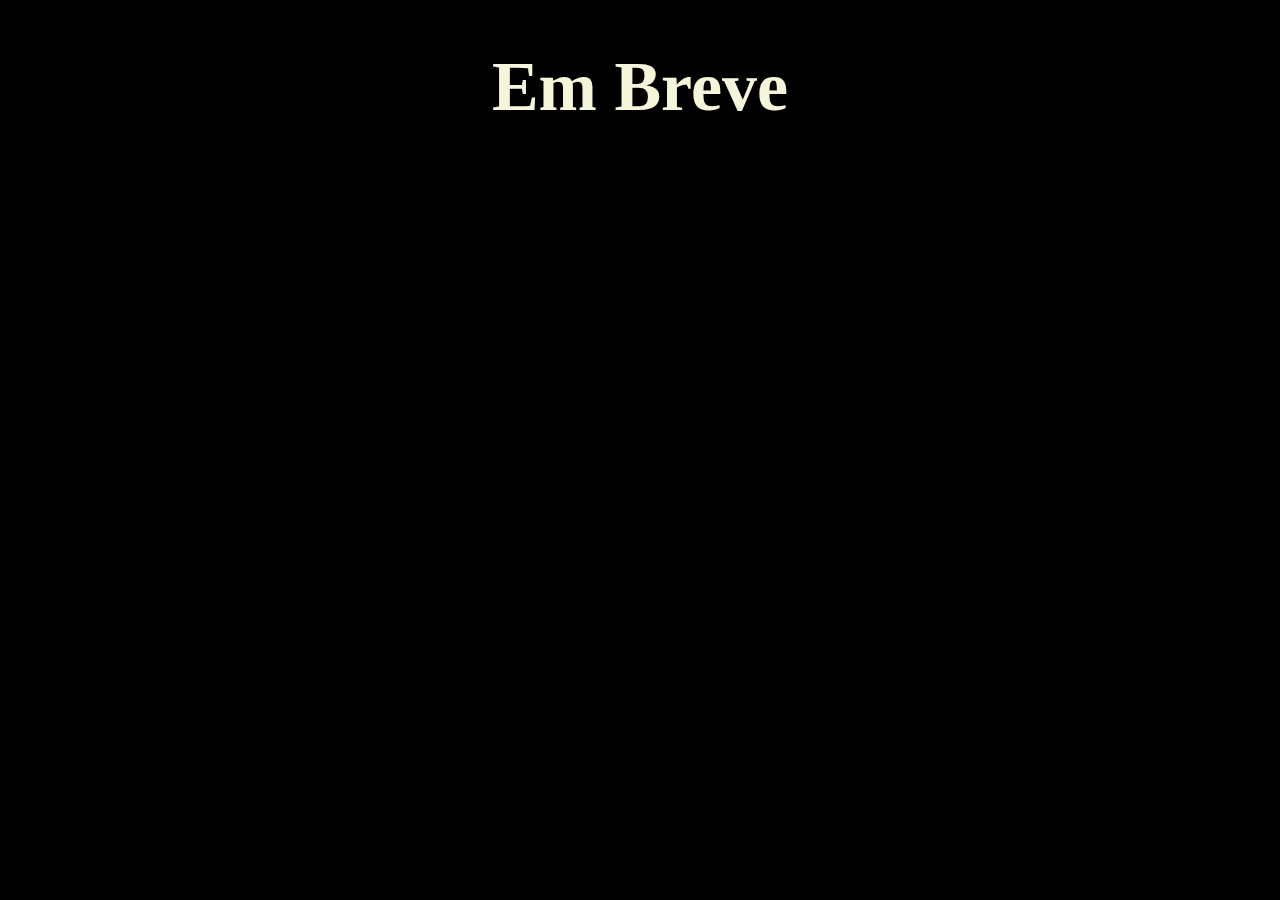
<file: bordados.html>
<!DOCTYPE html>
<html lang="en">
<head>
    <meta charset="UTF-8">
    <meta name="viewport" content="width=device-width, initial-scale=1.0">
    <title>bordado</title>
    <style type="text/css">
h1{
    color: beige;
    font-size: 70px;
    text-align: center;
}
body{
    background-color: black;
}
    </style>
</head>

<body>
    <h1>Em Breve</h1>
    
</body>
</html>
</file>
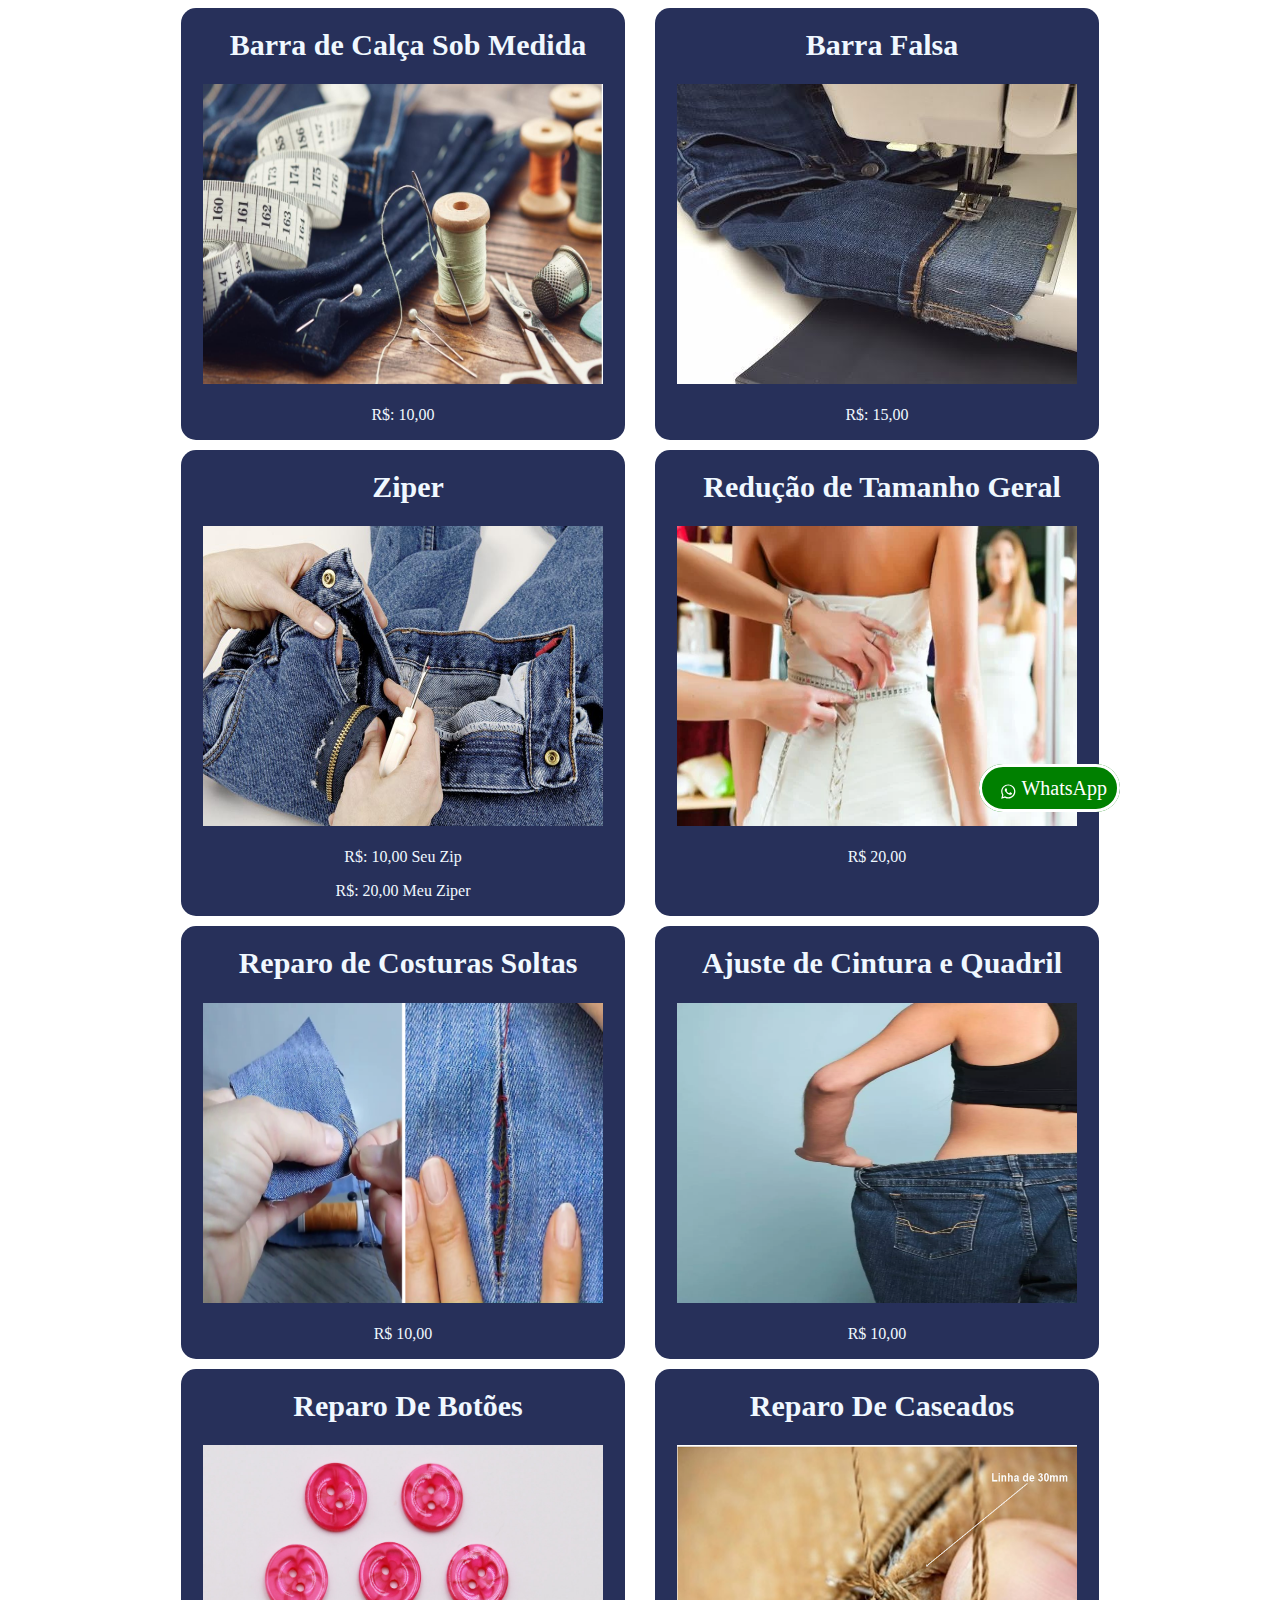
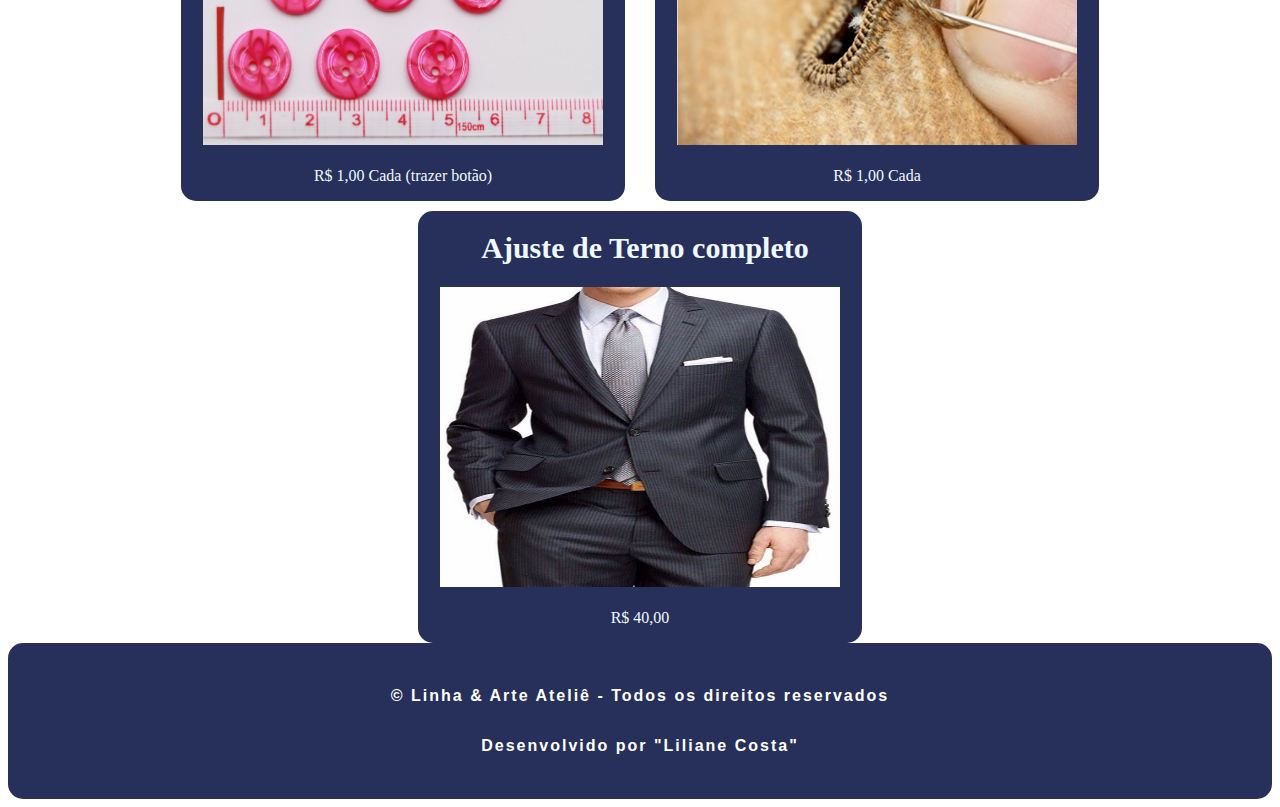
<file: precos.html>
<!DOCTYPE html>
<html lang="pt-br">
<head>
    <meta charset="UTF-8">
    <meta name="viewport" content="width=device-width, initial-scale=1.0">
    <link rel="stylesheet" href="precos.css">
    <title>preços</title>
</head>
<body>
    <main class="contanier">
    <div>
        <h1>Barra de Calça Sob Medida</h1>
        <img src="assets/img-preços/barra.jpg" alt="barra">
        <p>R$: 10,00</p>
    </div>
    <div>
    <h1>Barra Falsa</h1>
        <img src="assets/img-preços/barra falsa - Copia.jpg" alt="barra-falsa">
        <p>R$: 15,00</p>
    </div>
    <div>
        <h1>Ziper</h1>
            <img src="assets/img-preços/ziper.jpg" alt="ziper">
            <p>R$: 10,00 Seu Zip</p>
            <p>R$: 20,00 Meu Ziper</p>
    </div>
    <div>
        <h1>Redução de Tamanho Geral</h1>
        <img src="assets/img-preços/ajuste peça completa.webp" alt="aperto">
        <p>R$ 20,00</p>
    </div>
    <div>
        <h1>Reparo de Costuras Soltas</h1>
        <img src="assets/img-preços/pontos-de-costura.png" alt="solta">
        <p>R$ 10,00</p>
    </div>
    <div>
        <h1>Ajuste de Cintura e Quadril</h1>
        <img src="assets/img-preços/pence.webp" alt="pence">
        <p>R$ 10,00</p>
    </div>
    <div>
        <h1>Reparo De Botões</h1>
        <img src="assets/img-preços/botao.jpg" alt="botão">
        <p>R$ 1,00 Cada (trazer botão)</p>
    </div>
    <div>
        <h1>Reparo De Caseados</h1>
        <img src="assets/img-preços/caseado.png" alt="caseado">
        <p>R$ 1,00 Cada</p>
    </div>
    <div>
        <h1>Ajuste de Terno completo</h1>
        <img src="assets/img-preços/terno.jfif" alt="terno">
        <p>R$ 40,00</p>
    </div>
    </main>
    <div class="container-rodape"> <!-- Rodapé da página -->
        <p>&copy; Linha & Arte Ateliê - Todos os direitos reservados</p>
        <p>Desenvolvido por <span>"Liliane Costa"</span></p>
        <a href="#banner"></a>
      </div>
      <div class="float-whatsapp float-on">
        <div>
          <a target="_blank" href="https://wa.me/5511914120171"> <span><svg width="25" height="10" viewBox="0 0 10 20" xmlns="http://www.w3.org/2000/svg" data-svg="whatsapp" style="fill: #fff"><path d="M16.7,3.3c-1.8-1.8-4.1-2.8-6.7-2.8c-5.2,0-9.4,4.2-9.4,9.4c0,1.7,0.4,3.3,1.3,4.7l-1.3,4.9l5-1.3c1.4,0.8,2.9,1.2,4.5,1.2 l0,0l0,0c5.2,0,9.4-4.2,9.4-9.4C19.5,7.4,18.5,5,16.7,3.3 M10.1,17.7L10.1,17.7c-1.4,0-2.8-0.4-4-1.1l-0.3-0.2l-3,0.8l0.8-2.9 l-0.2-0.3c-0.8-1.2-1.2-2.7-1.2-4.2c0-4.3,3.5-7.8,7.8-7.8c2.1,0,4.1,0.8,5.5,2.3c1.5,1.5,2.3,3.4,2.3,5.5 C17.9,14.2,14.4,17.7,10.1,17.7 M14.4,11.9c-0.2-0.1-1.4-0.7-1.6-0.8c-0.2-0.1-0.4-0.1-0.5,0.1c-0.2,0.2-0.6,0.8-0.8,0.9 c-0.1,0.2-0.3,0.2-0.5,0.1c-0.2-0.1-1-0.4-1.9-1.2c-0.7-0.6-1.2-1.4-1.3-1.6c-0.1-0.2,0-0.4,0.1-0.5C8,8.8,8.1,8.7,8.2,8.5 c0.1-0.1,0.2-0.2,0.2-0.4c0.1-0.2,0-0.3,0-0.4C8.4,7.6,7.9,6.5,7.7,6C7.5,5.5,7.3,5.6,7.2,5.6c-0.1,0-0.3,0-0.4,0 c-0.2,0-0.4,0.1-0.6,0.3c-0.2,0.2-0.8,0.8-0.8,2c0,1.2,0.8,2.3,1,2.4c0.1,0.2,1.7,2.5,4,3.5c0.6,0.2,1,0.4,1.3,0.5 c0.6,0.2,1.1,0.2,1.5,0.1c0.5-0.1,1.4-0.6,1.6-1.1c0.2-0.5,0.2-1,0.1-1.1C14.8,12.1,14.6,12,14.4,11.9"></path></svg></span>
            <span class="float-whatsapp-text"> WhatsApp </span>
          </a>
        </div>
    </div>
        
    
</body>
</html>
</file>
<file: precos.css>
.contanier{
    display: flex;
    flex-direction: row;
    justify-content: center;
    flex-wrap: wrap;
    row-gap: 10px;
    column-gap: 30px;
}
h1{
    text-align: center;
    justify-content: center;
    margin-left: 10px;
    font-size: 30px;
}
p{
    text-align: center;
}
img{
    padding: 2px;
    margin-left: 20px;
    margin-right: 20px;
    height: 300px;
    width: 400px;
}
div{
    border-radius: 15px;
    background-color: #27305a;
    color: aliceblue;
}

.container-rodape {
    position: relative;
    padding: 20px 0;
    line-height: 34px;
    letter-spacing: 2px;
    font-weight: 600;
    font-family: "Lato", sans-serif;
    text-align: center;
    background-color: #27305a;
    color: #fff;
}
.float-whatsapp {
    bottom: 100px;
    right:160px;
    z-index: 9999;
    font-size: 20px;
}
.float-whatsapp.float-on {
  position: fixed;
}

.float-whatsapp a {
    border: solid;
    background-color: green;
    padding: 10px 10px 10px 10px;
   border-radius: 90px;
    color: #fff;
    text-decoration: none;
}

.float-whatsapp svg {
    height: 15px;
    margin-bottom: -4px;
}
</file>
